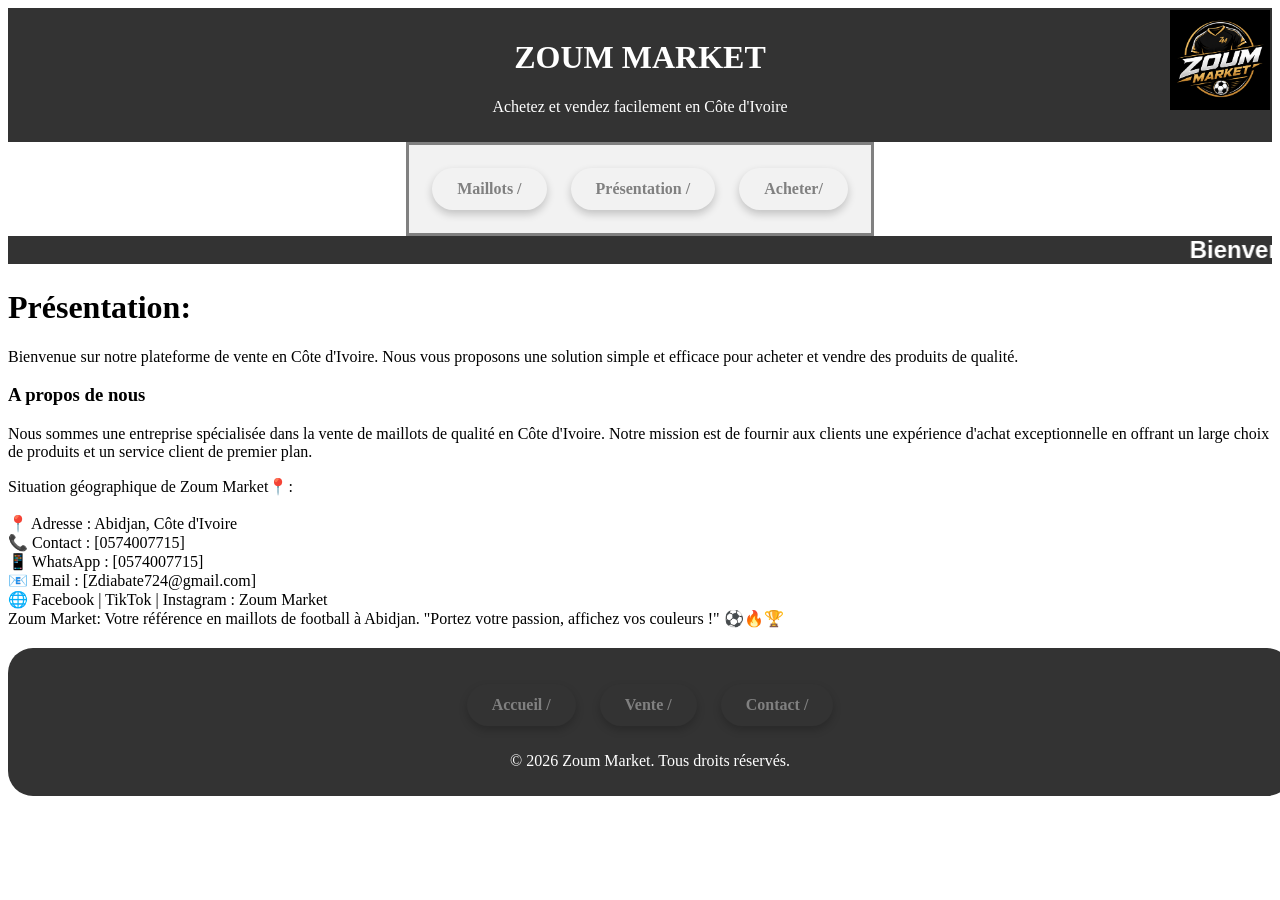
<file: index.html>
<!DOCTYPE html>
<html lang="en">
<head>
    <meta charset="UTF-8">
    <meta name="viewport" content="width=device-width, initial-scale=1.0">
    <title>Document</title>
    <link rel="stylesheet" href="style.css">
</head>
<body>
    <header>
        <h1>ZOUM MARKET</h1>
        <p>Achetez et vendez facilement en Côte d'Ivoire</p>
        <img src="./Zoum market.png" alt="Logo de Zoum Market" class="logo">
    </header>
    <nav>
        <table>
            <tr>
               <td><u><a href="Acceuil.html" class="btn">Maillots /</a></u></td>
                <td><u><a href="index.html" class="btn">Présentation /</a></u></td>
                <td><u><a href="./Maillots.html" class="btn">Acheter/</a></u></td>
            </tr>
        </table>
    </nav>
    <marquee behavior="" bgcolor="#333" direction="left"><h2 class="H2">Bienvenue chez "ZOUM MARKET!"</h2></marquee>
<h1>Présentation:</h1>
<p>Bienvenue sur notre plateforme de vente en Côte d'Ivoire. Nous vous proposons une solution simple et efficace pour acheter et vendre des produits de qualité.</p>
    <h3>A propos de nous</h3>
    <p>Nous sommes une entreprise spécialisée dans la vente de maillots de qualité en Côte d'Ivoire. Notre mission est de fournir aux clients une expérience d'achat exceptionnelle en offrant un large choix de produits et un service client de premier plan.</p>
   <p>Situation géographique de Zoum Market📍: <br>

<br>
📍 Adresse : Abidjan, Côte d'Ivoire
<br>
📞 Contact : [0574007715]
<br>
📱 WhatsApp : [0574007715]
<br>
📧 Email : [Zdiabate724@gmail.com]
<br>
🌐 Facebook | TikTok | Instagram : Zoum Market
<br>
Zoum Market:
Votre référence en maillots de football à Abidjan.
"Portez votre passion, affichez vos couleurs !" ⚽🔥🏆</p>
<footer>
    <p>
         <a href="Acceuil.html" class="btn">Accueil /</a>
                <a href="index.html" class="btn">Vente /</a>
                <a href="Contact.html" class="btn">Contact /</a>
    </p>
    <p>&copy; 2026 Zoum Market. Tous droits réservés.</p>

</footer>
</body>
</file>
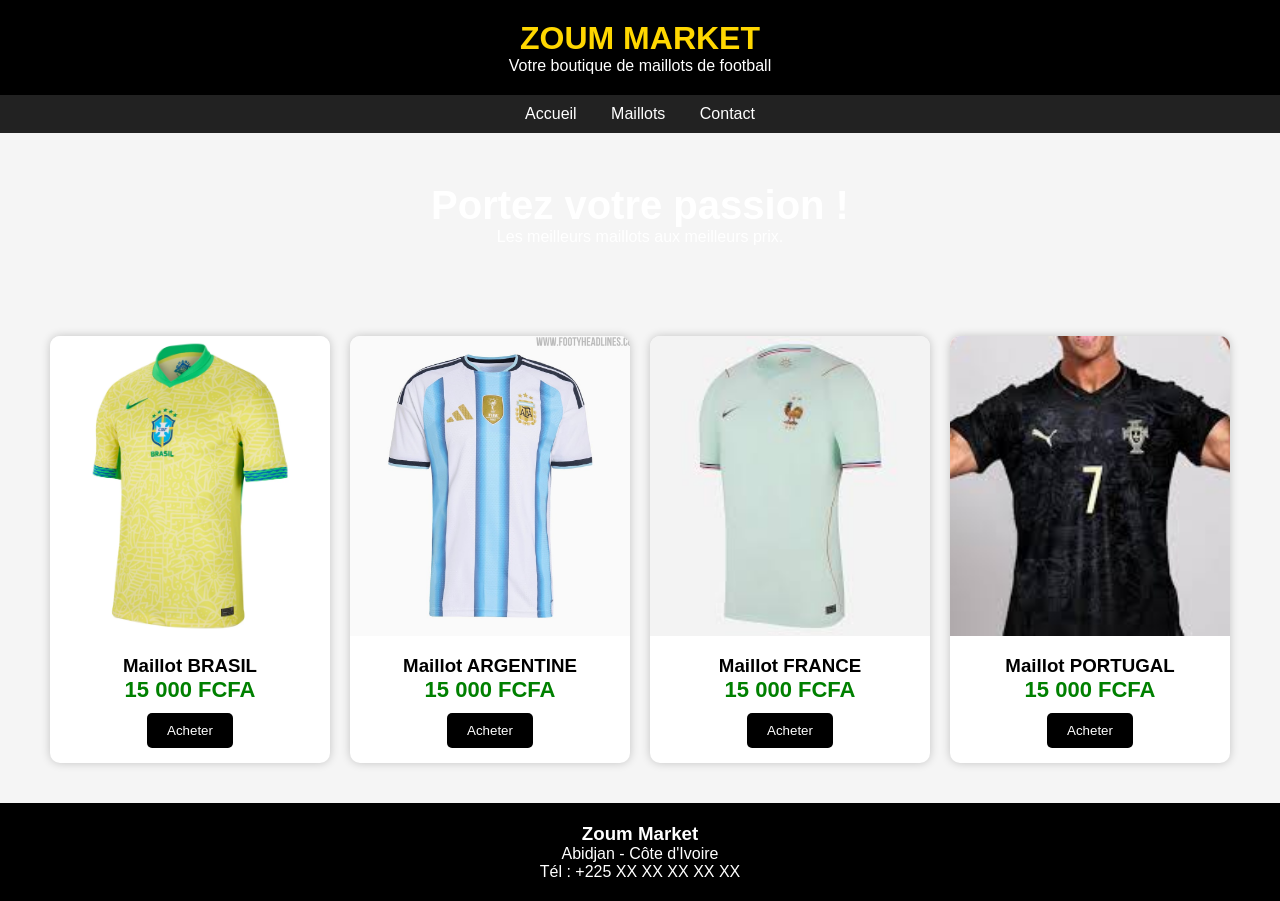
<file: Acceuil.html>
<!DOCTYPE html>
<html lang="fr">
<head>
    <meta charset="UTF-8">
    <meta name="viewport" content="width=device-width, initial-scale=1.0">
    <title>Zoum Market</title>
    

    <style>
        *{
            margin:0;
            padding:0;
            box-sizing:border-box;
            font-family: Arial, sans-serif;
        }
        a{
            text-decoration:none;
            color:black;
            margin:0 10px;
        }

        body{
            background:#f5f5f5;
        }

        header{
            background:black;
            color:white;
            text-align:center;
            padding:20px;
        }

        header h1{
            color:gold;
        }

        nav{
            background:#222;
            text-align:center;
            padding:10px;
        }

        nav a{
            color:white;
            text-decoration:none;
            margin:0 15px;
        }

        .hero{
            text-align:center;
            padding:50px;
            background:url('https://images.unsplash.com/photo-1517466787929-bc90951d0974') center/cover;
            color:white;
        }

        .hero h2{
            font-size:40px;
        }

        .products{
            display:flex;
            justify-content:center;
            flex-wrap:wrap;
            gap:20px;
            padding:40px;
        }

        .card{
            background:white;
            width:280px;
            border-radius:10px;
            overflow:hidden;
            box-shadow:0 0 10px rgba(0,0,0,0.2);
        }

        .card img{
            width:100%;
            height:300px;
            object-fit:cover;
        }

        .card-content{
            padding:15px;
            text-align:center;
        }

        .price{
            color:green;
            font-size:22px;
            font-weight:bold;
        }

        button{
            background:black;
            color:white;
            border:none;
            padding:10px 20px;
            margin-top:10px;
            cursor:pointer;
            border-radius:5px;
        }

        button:hover{
            background:gold;
            color:black;
        }

        footer{
            background:black;
            color:white;
            text-align:center;
            padding:20px;
        }
    </style>
</head>
<body>

<header>
    <h1>ZOUM MARKET</h1>
    <p>Votre boutique de maillots de football</p>
</header>

<nav>
    <a href="index.html">Accueil</a>
    <a href="Maillots.html">Maillots</a>
    
    <a href="./Contact.html">Contact</a>
</nav>

<section class="hero">
    <h2>Portez votre passion !</h2>
    <p>Les meilleurs maillots aux meilleurs prix.</p>
</section>

<section class="products">

    <div class="card">
        <img src="./BRASIL.webp" alt="BRASIL">
        <div class="card-content">
            <h3>Maillot BRASIL</h3>
            <p class="price">15 000 FCFA</p>
            <button>Acheter</button>
        </div>
    </div>

    <div class="card">
        <img src="./ARGENTINE.jpg" alt="ARGENTINE">
        <div class="card-content">
            <h3>Maillot ARGENTINE</h3>
            <p class="price">15 000 FCFA</p>
            <button>Acheter</button>
        </div>
    </div>

    <div class="card">
        <img src="./FRANCE.jpg" alt="FRANCE">
        <div class="card-content">
            <h3>Maillot FRANCE</h3>
            <p class="price">15 000 FCFA</p>
            <button>Acheter</button>
        </div>
    </div>

    <div class="card">
        <img src="./PORTUGAL.jpg" alt="PORTUGAL">
        <div class="card-content">
            <h3>Maillot PORTUGAL</h3>
            <p class="price">15 000 FCFA</p>
            <button>Acheter</button>
        </div>
    </div>

</section>

<footer>
    <h3>Zoum Market</h3>
    <p>Abidjan - Côte d'Ivoire</p>
    <p>Tél : +225 XX XX XX XX XX</p>
</footer>

</body>
</html>
</file>
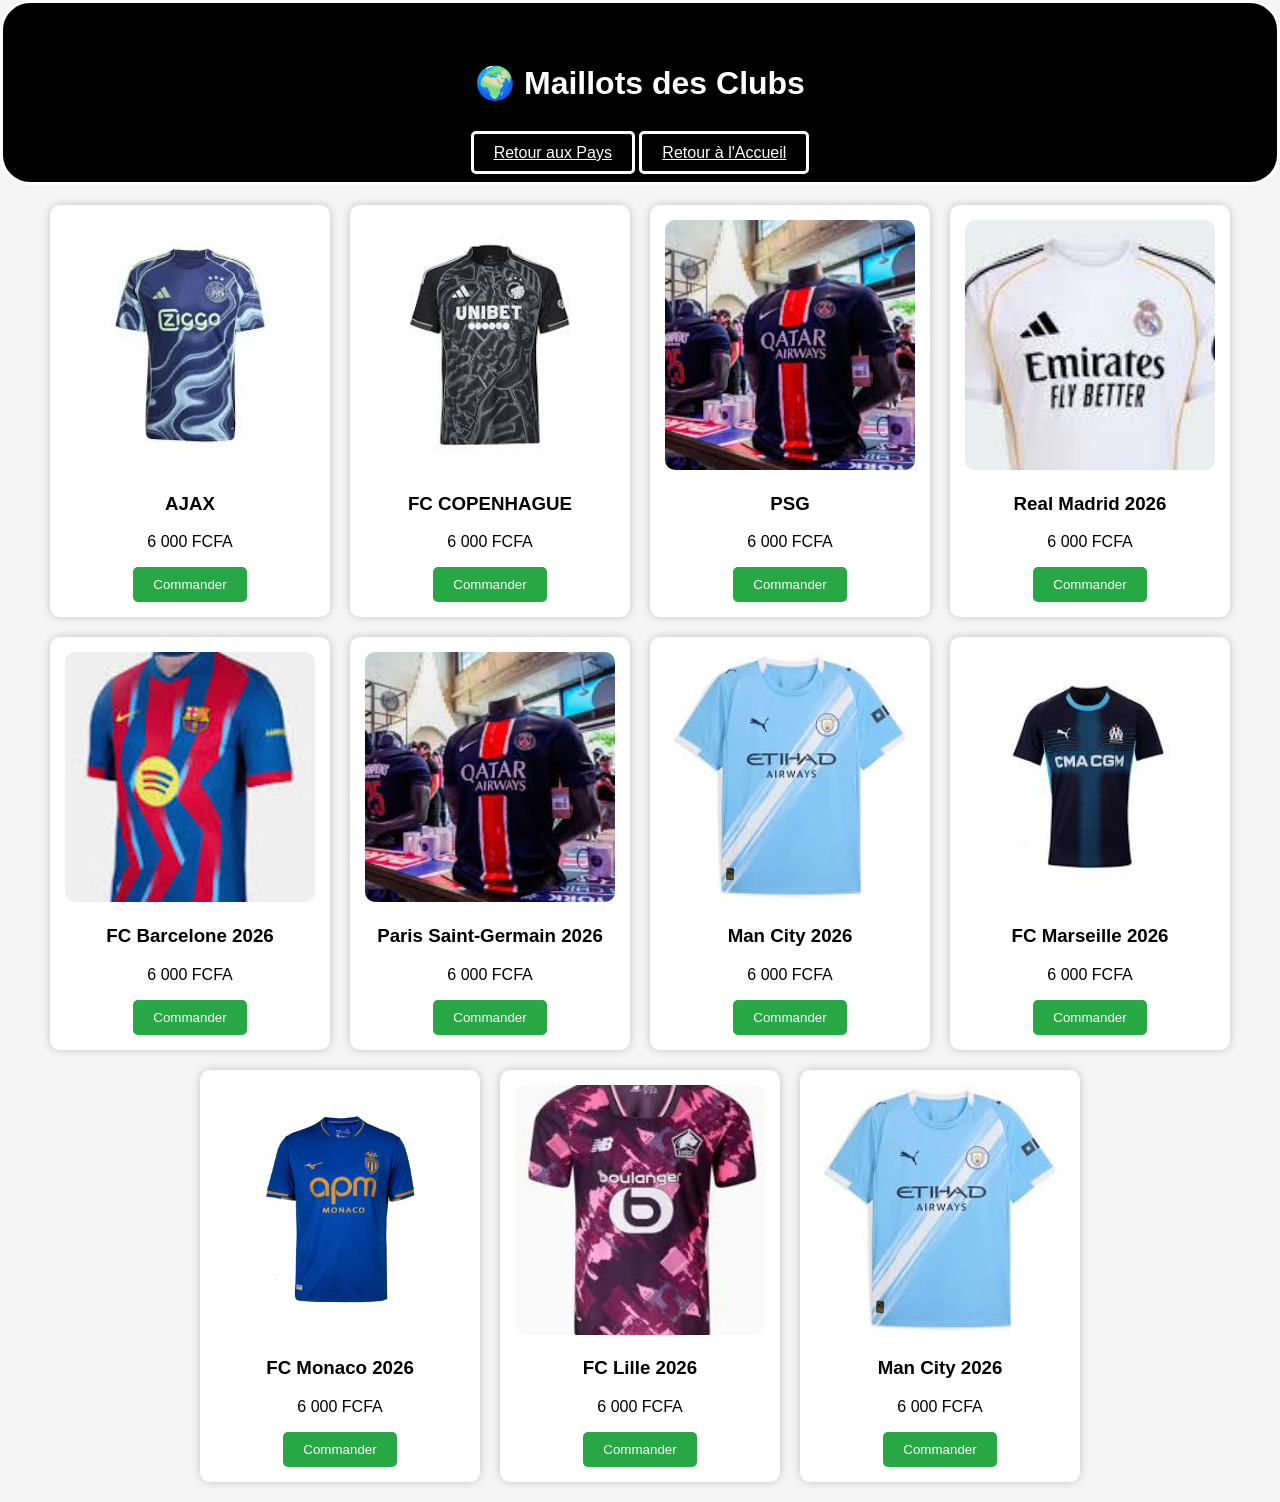
<file: Clubs.html>
<!DOCTYPE html>
<html lang="fr">
<head>
    <meta charset="UTF-8">
    <meta name="viewport" content="width=device-width, initial-scale=1.0">
    <title>Maillots de Clubs</title>

    <style>
        header{
            background:black;
            color:white;
            text-align:center;
            padding:20px;
            border-style: solid;
            border-radius: 30px;
        }
        header a{
            color:white;
                    border-style: solid;
    text-align: center;
    margin: 0 auto;
    padding: 10px 20px;
    border-radius: 5px;
        }
        body{
            font-family: Arial, sans-serif;
            background:#f5f5f5;
            margin:0;
        }

        h1{
            text-align:center;
            background:#000;
            color:white;
            padding:20px;
        }

        .conteneur{
            display:flex;
            flex-wrap:wrap;
            justify-content:center;
            gap:20px;
            padding:20px;
        }

        .maillot{
            background:white;
            width:250px;
            border-radius:10px;
            box-shadow:0 0 10px rgba(0,0,0,0.2);
            text-align:center;
            padding:15px;
        }

        .maillot img{
            width:100%;
            height:250px;
            object-fit:cover;
            border-radius:10px;
        }

        button{
            background:#28a745;
            color:white;
            border:none;
            padding:10px 20px;
            border-radius:5px;
            cursor:pointer;
        }

        button:hover{
            background:#218838;
        }
    </style>
</head>
<body>
<header>
    <h1>🌍 Maillots des Clubs</h1>
    <a href="./Pays.html">Retour aux Pays</a>
    <a href="./Acceuil.html">Retour à l'Accueil</a>
</header>

    <div class="conteneur">

        <div class="maillot">
            <img src="./AJAX.jpg" alt="AJAX">
            <h3>AJAX</h3>
            <p>6 000 FCFA</p>
           <a href="./Contact.html"> <button>Commander</button></a>
        </div>

        <div class="maillot">
            <img src="./COPENHAGUE.jpg" alt="COPENHAGUE">
            <h3>FC COPENHAGUE</h3>
            <p>6 000 FCFA</p>
                        <a href="./Contact.html"> <button>Commander</button></a>
        </div>

        <div class="maillot">
            <img src="./Psg.jpg" alt="PSG">
            <h3>PSG</h3>
            <p>6 000 FCFA</p>
            <a href="./Contact.html"> <button>Commander</button></a>
        </div>
        
    <div class="maillot">
        <img src="./Réal.jpg" alt="Real Madrid">
        <div class="info">
            <h3>Real Madrid 2026</h3>
            <p class="prix">6 000 FCFA</p>
                     <a href="./Contact.html"> <button>Commander</button></a>
        </div>
    </div>

    <div class="maillot">
        <img src="./Barça.jpg" alt="Barcelone">
        <div class="info">
            <h3>FC Barcelone 2026</h3>
            <p class="prix">6 000 FCFA</p>
            <a href="./Contact.html"> <button>Commander</button></a>
        </div>
    </div>

    <div class="maillot">
        <img src="./Psg.jpg" alt="Paris Saint-Germain">
        <div class="info">
            <h3>Paris Saint-Germain 2026</h3>
            <p class="prix">6 000 FCFA</p>
            <a href="./Contact.html"> <button>Commander</button></a>
        </div>
    </div>

    <div class="maillot">
        <img src="./City.jpg" alt="Man City">
        <div class="info">
            <h3>Man City 2026</h3>
            <p class="prix">6 000 FCFA</p>
            <a href="./Contact.html"> <button>Commander</button></a>
        </div>
    </div>
    <div class="maillot">
        <img src="./MARSEILLE.jpg" alt="Marseille">
        <div class="info">
            <h3>FC Marseille 2026</h3>
            <p class="prix">6 000 FCFA</p>
            <a href="./Contact.html"> <button>Commander</button></a>
        </div>
    </div>

    <div class="maillot">
        <img src="./MONACO.jpg" alt="Monaco">
        <div class="info">
            <h3>FC Monaco 2026</h3>
            <p class="prix">6 000 FCFA</p>
            <a href="./Contact.html"> <button>Commander</button></a>
        </div>
    </div>

    <div class="maillot">
        <img src="./LILLE.jpg" alt="Lille">
        <div class="info">
            <h3>FC Lille 2026</h3>
            <p class="prix">6 000 FCFA</p>
            <a href="./Contact.html"> <button>Commander</button></a>
        </div>
    </div>

    <div class="maillot">
        <img src="./City.jpg" alt="Man City">
        <div class="info">
            <h3>Man City 2026</h3>
            <p class="prix">6 000 FCFA</p>
            <a href="./Contact.html"> <button>Commander</button></a>
    </div>

</body>
</html>
</file>
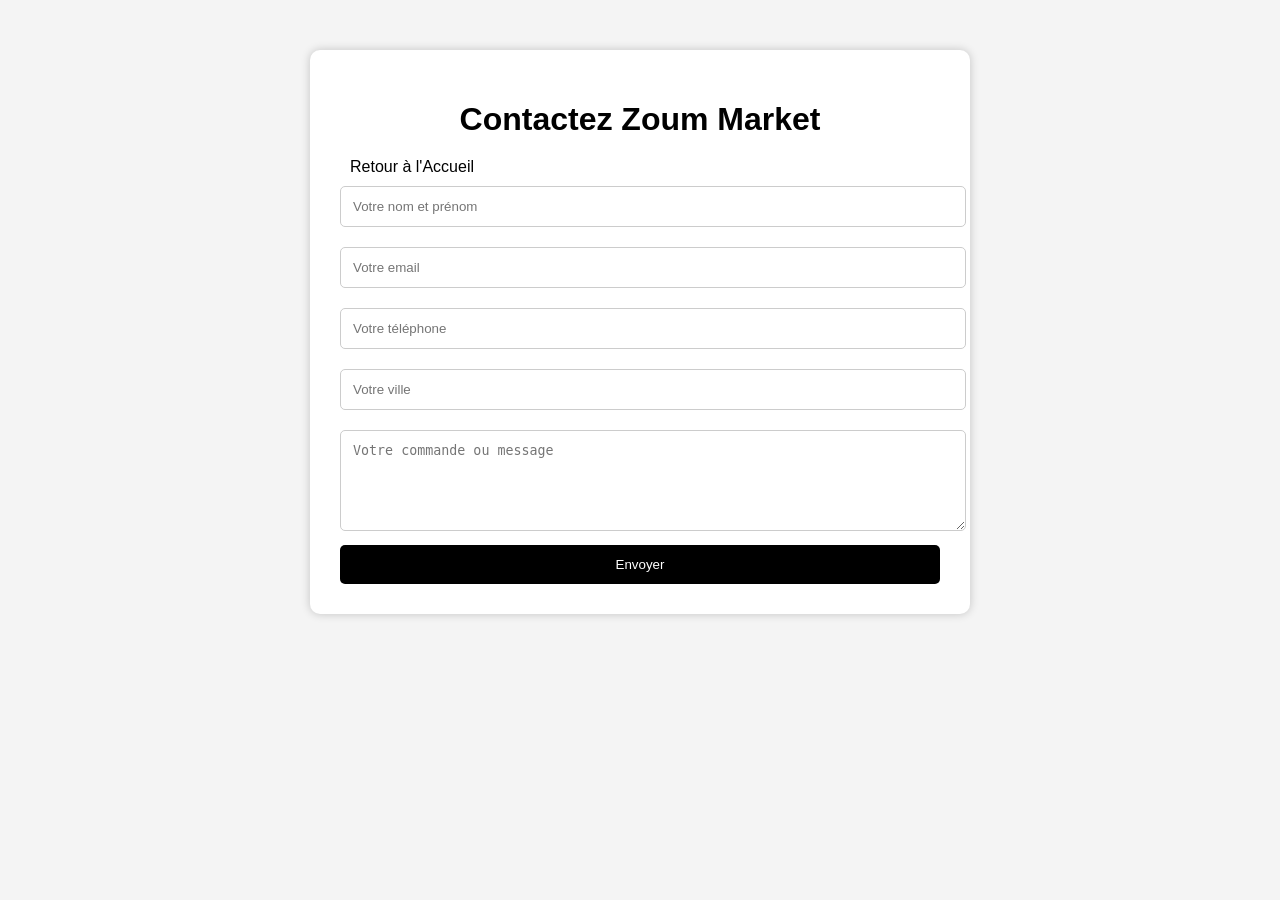
<file: Contact.html>
<!DOCTYPE html>
<html lang="fr">
<head>
<meta charset="UTF-8">
<meta name="viewport" content="width=device-width, initial-scale=1.0">
<title>Contact - Zoum Market</title>

<style>
body{
    font-family: Arial, sans-serif;
    background:#f4f4f4;
}
a{
    text-decoration:none;
    color:black;
    margin:0 10px;
}

.container{
    width:90%;
    max-width:600px;
    margin:50px auto;
    background:white;
    padding:30px;
    border-radius:10px;
    box-shadow:0 0 10px rgba(0,0,0,0.2);
}

h1{
    text-align:center;
    margin-bottom:20px;
}

input, textarea{
    width:100%;
    padding:12px;
    margin:10px 0;
    border:1px solid #ccc;
    border-radius:5px;
}

button{
    width:100%;
    padding:12px;
    background:black;
    color:white;
    border:none;
    border-radius:5px;
    cursor:pointer;
}

button:hover{
    background:gold;
    color:black;
}
</style>

</head>
<body>

<div class="container">
    <h1>Contactez Zoum Market</h1>
    
    <a href="./Acceuil.html">Retour à l'Accueil</a>

   <form action="mailto:zoummarket724@gmail.com" method="post" enctype="text/plain">

        <input type="text" name="nom" placeholder="Votre nom et prénom" required>

        <input type="email" name="email" placeholder="Votre email" required>

        <input type="tel" name="telephone" placeholder="Votre téléphone" required>

        <input type="text" name="ville" placeholder="Votre ville">

        <textarea name="message" rows="5" placeholder="Votre commande ou message"></textarea>

        <button type="submit">Envoyer</button>

    </form>
</div>

</body>
</html>
</file>
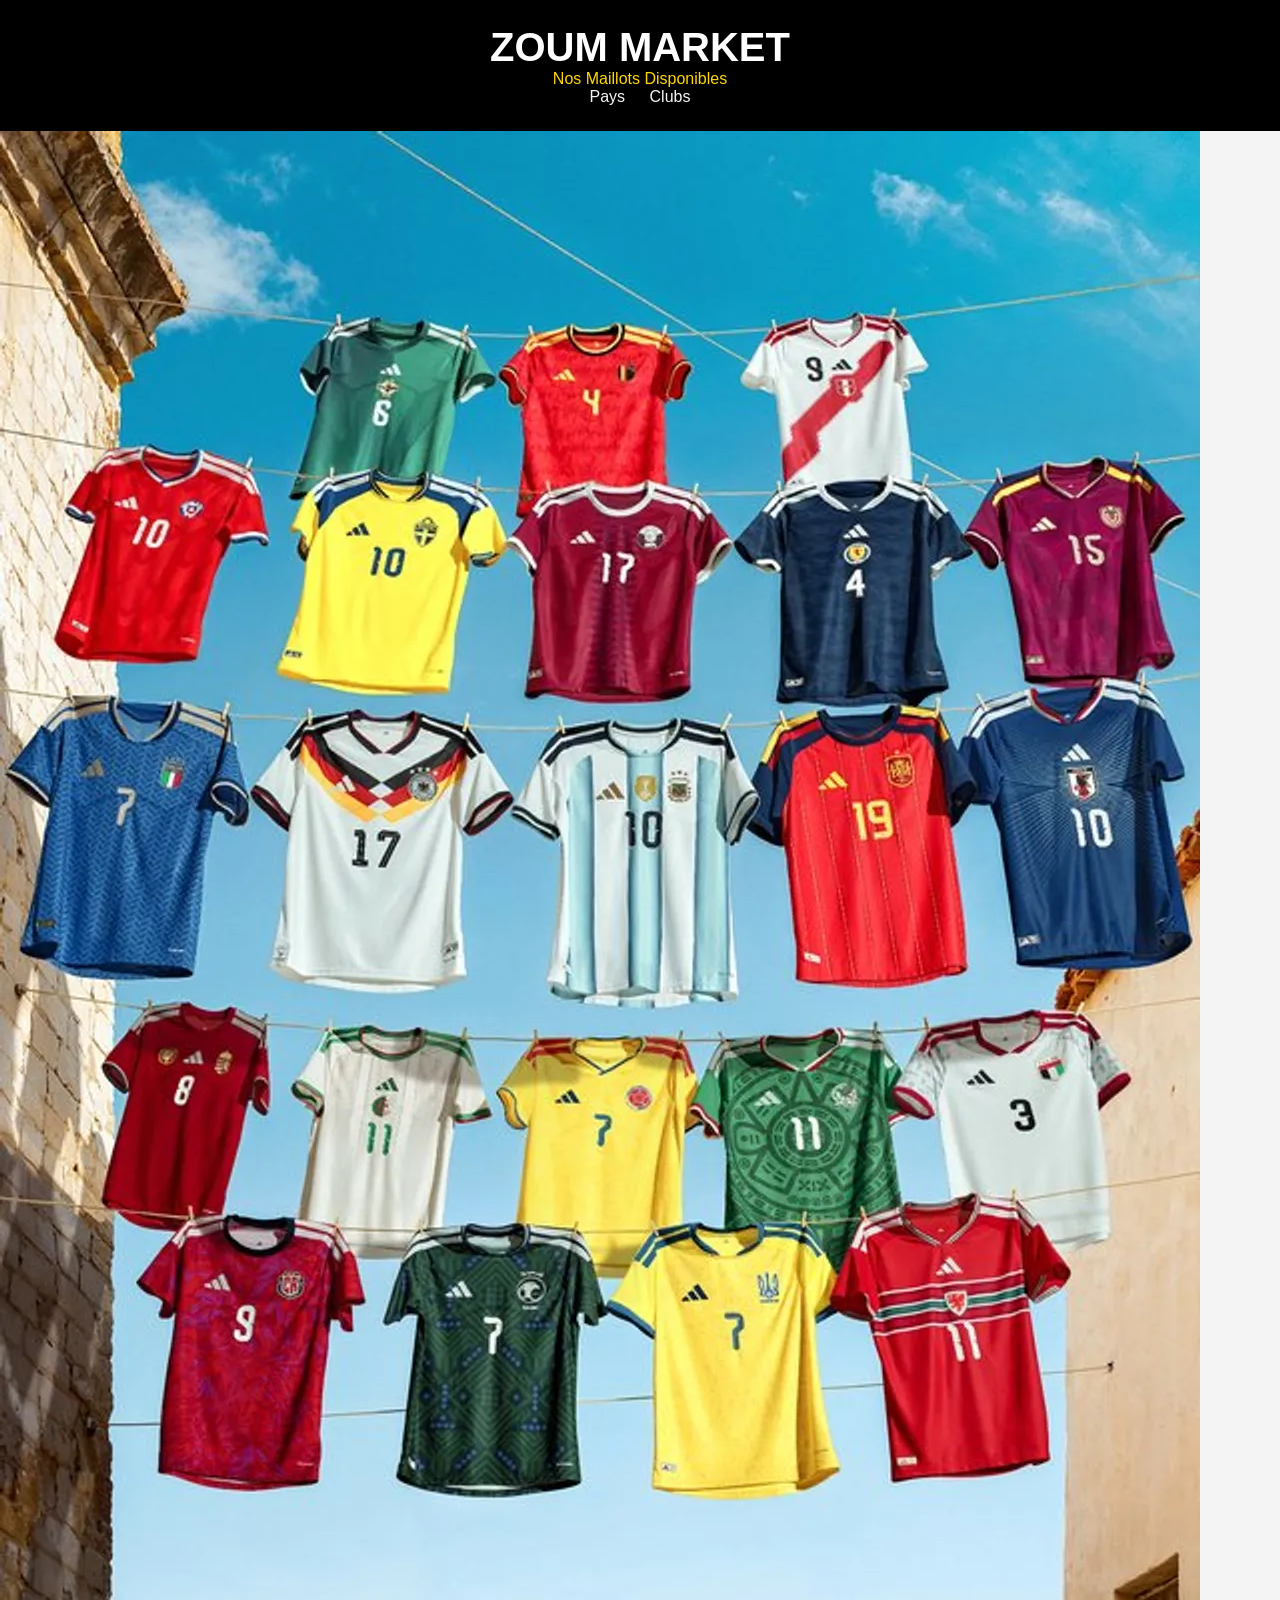
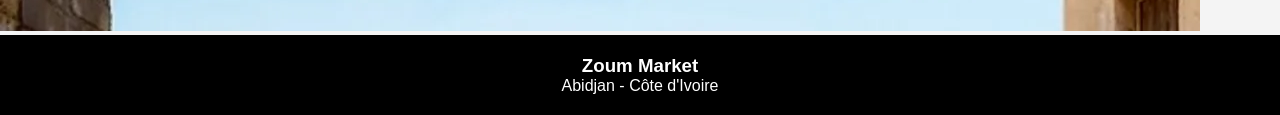
<file: Maillots.html>
<!DOCTYPE html>
<html lang="fr">
<head>
<meta charset="UTF-8">
<meta name="viewport" content="width=device-width, initial-scale=1.0">
<title>Nos Maillots - Zoum Market</title>


<style>
*{
    margin:0;
    padding:0;
    box-sizing:border-box;
    font-family:Arial, sans-serif;
}

body{
    background:#f4f4f4;
}

header{
    background:black;
    color:white;
    text-align:center;
    padding:25px;
}

header h1{
    color:white;
    font-size:40px;
}
a{
    text-decoration:none;
    color:whitesmoke;
    margin:0 10px;
}

header p{
    color:gold;
}

.galerie{
    display:grid;
    grid-template-columns:repeat(auto-fit,minmax(250px,1fr));
    gap:25px;
    padding:40px;
}

.maillot{
    background:white;
    border-radius:15px;
    overflow:hidden;
    box-shadow:0 0 10px rgba(0,0,0,0.2);
    transition:0.3s;
}

.maillot:hover{
    transform:scale(1.05);
}

.maillot img{
    width:100%;
    height:320px;
    object-fit:cover;
}

.info{
    padding:15px;
    text-align:center;
}

.info h3{
    margin-bottom:10px;
}

.prix{
    color:green;
    font-size:22px;
    font-weight:bold;
}

.btn{
    display:inline-block;
    margin-top:10px;
    background:black;
    color:white;
    text-decoration:none;
    padding:10px 20px;
    border-radius:8px;
}

.btn:hover{
    background:gold;
    color:black;
}

footer{
    background:black;
    color:white;
    text-align:center;
    padding:20px;
}
</style>

</head>
<body>

<header>
    <h1>ZOUM MARKET</h1>
    <p>Nos Maillots Disponibles</p>
    <a href="./Pays.html">Pays</a>
    <a href="./Clubs.html">Clubs</a>
</header>
<img src="./Image d'acceuil.webp" alt="">

<footer>
    <h3>Zoum Market</h3>
    <p>Abidjan - Côte d'Ivoire</p>
</footer>

</body>
</html>
</file>
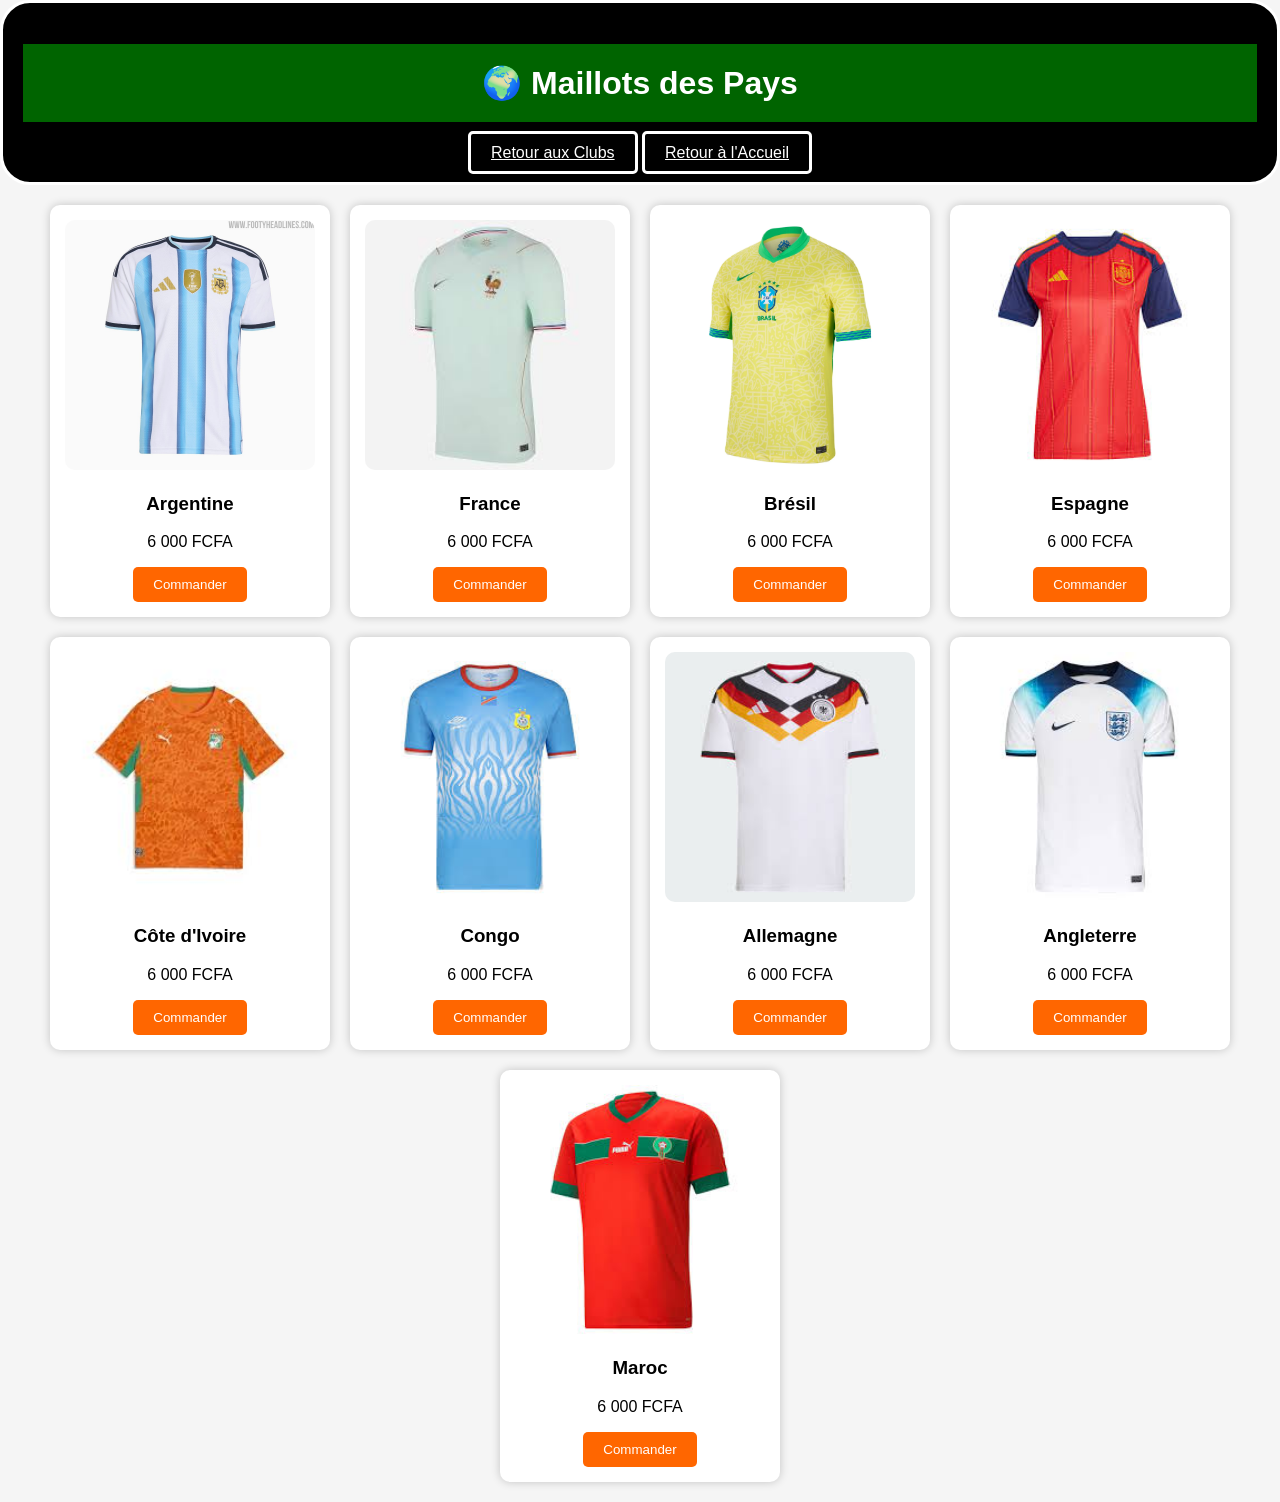
<file: Pays.html>
<!DOCTYPE html>
<html lang="fr">
<head>
    <meta charset="UTF-8">
    <meta name="viewport" content="width=device-width, initial-scale=1.0">
    <title>Maillots des Pays</title>

    <style>
        header{
            background:black;
            color:white;
            text-align:center;
            padding:20px;
            border-style: solid;
            border-radius: 30px;
        }
        header a{
            color:white;
            border-style: solid;
    text-align: center;
    margin: 0 auto;
    padding: 10px 20px;
    border-radius: 5px;
        }
        body{
            font-family: Arial, sans-serif;
            background:#f5f5f5;
            margin:0;
        }

        h1{
            text-align:center;
            background:#006400;
            color:white;
            padding:20px;
        }

        .conteneur{
            display:flex;
            flex-wrap:wrap;
            justify-content:center;
            gap:20px;
            padding:20px;
        }

        .maillot{
            background:white;
            width:250px;
            border-radius:10px;
            box-shadow:0 0 10px rgba(0,0,0,0.2);
            text-align:center;
            padding:15px;
        }

        .maillot img{
            width:100%;
            height:250px;
            object-fit:cover;
            border-radius:10px;
        }

        button{
            background:#ff6600;
            color:white;
            border:none;
            padding:10px 20px;
            border-radius:5px;
            cursor:pointer;
        }
    </style>
</head>
<body>
<header>
    <h1>🌍 Maillots des Pays</h1>
    <a href="./Clubs.html">Retour aux Clubs</a>
    <a href="./index.html">Retour à l'Accueil</a>
</header>

    <div class="conteneur">

        <div class="maillot">
            <img src="./ARGENTINE.jpg" alt="Argentine">
            <h3>Argentine</h3>
            <p>6 000 FCFA</p>
             <a href="./Contact.html"> <button>Commander</button></a>
        </div>

        <div class="maillot">
            <img src="./FRANCE.jpg" alt="France">
            <h3>France</h3>
            <p>6 000 FCFA</p>
             <a href="./Contact.html"> <button>Commander</button></a>
        </div>

        <div class="maillot">
            <img src="./BRASIL.webp" alt="Brésil">
            <h3>Brésil</h3>
            <p>6 000 FCFA</p>
             <a href="./Contact.html"> <button>Commander</button></a>
        </div>
        <div class="maillot">
            <img src="./ESPAGNE.jpg" alt="Espagne">
            <h3>Espagne</h3>
            <p>6 000 FCFA</p>
            <a href="./Contact.html"> <button>Commander</button></a>
        </div>
        <div class="maillot">
            <img src="./CÔTE.jpg" alt="Côte d'Ivoire">
            <h3>Côte d'Ivoire</h3>
            <p>6 000 FCFA</p>
            <a href="./Contact.html"> <button>Commander</button></a>
        </div>
         <div class="maillot">
            <img src="./CONGO.jpg" alt="Congo">
            <h3>Congo</h3>
            <p>6 000 FCFA</p>
            <a href="./Contact.html"> <button>Commander</button></a>
        </div>
         <div class="maillot">
            <img src="./ALL.jpg" alt="Allemagne">
            <h3>Allemagne</h3>
            <p>6 000 FCFA</p>
            <a href="./Contact.html"> <button>Commander</button></a>
        </div>
         <div class="maillot">
            <img src="./ANG.jpg" alt="Angleterre">
            <h3>Angleterre</h3>
            <p>6 000 FCFA</p>
            <a href="./Contact.html"> <button>Commander</button></a>
        </div>
         <div class="maillot">
            <img src="./MAROC.jpg" alt="Maroc">
            <h3>Maroc</h3>
            <p>6 000 FCFA</p>
            <a href="./Contact.html"> <button>Commander</button></a>
        </div>



</section>

    </div>

</body>
</html>
</file>
<file: style.css>
.logo{
    width:100px;
    height:auto;
    position:absolute;
    top:10px;
    right:10px;
}
/*Design de l'entete et du menu de navigation pour les rendre plus attrayants et professionnels. */
header{
    background-color: #333;
    color: white;
    padding: 10px;
    text-align: center;
}
/*Style du menu de navigation pour le rendre plus convivial et facile à utiliser. */
nav table{
    background-color: #f2f2f2;
    padding: 10px;
    border-style: solid;
    text-align: center;
    margin: 0 auto;

}
/*Style des boutons de navigation pour les rendre plus attrayants et interactifs. */
.btn{
    text-decoration: none;
    color: grey;
    padding: 12px 25px;
    display: inline-block;
    margin: 10px;
    border-radius: 25px;
    font-weight: bold;
    box-shadow: 0 4px 8px rgba(0, 0, 0, 0.2);
    transition: background-color 0.3s, color 0.3s ease;
}
/* Mouvement de la souris sur les boutons pour les rendre plus interactifs et attrayants. */
.btn:hover{
    background-color: #333;
    color: white;
    transform: translateY(-2px);
    box-shadow: 0 6px 12px rgba(0, 0, 0, 0.3);
    
}
/*Style des liens dans les cellules de la table pour les rendre plus attrayants et faciles à lire. */
td a{
    text-decoration: none;
    color: grey;
    padding: 10px;
}
/*Style du texte dans le marquee pour le rendre plus attrayant et facile à lire. */
.H2{
    color: white;
    font-family: 'Arial', sans-serif;
    font-size: 24px;
    margin: 0;
}
footer{
    background-color: #333;
    color: white;
    text-align: center;
    padding: 10px;
   margin-top: 20px;
    width: 100%;
    border-radius: 25px 25px 25px 25px;
}
</file>
